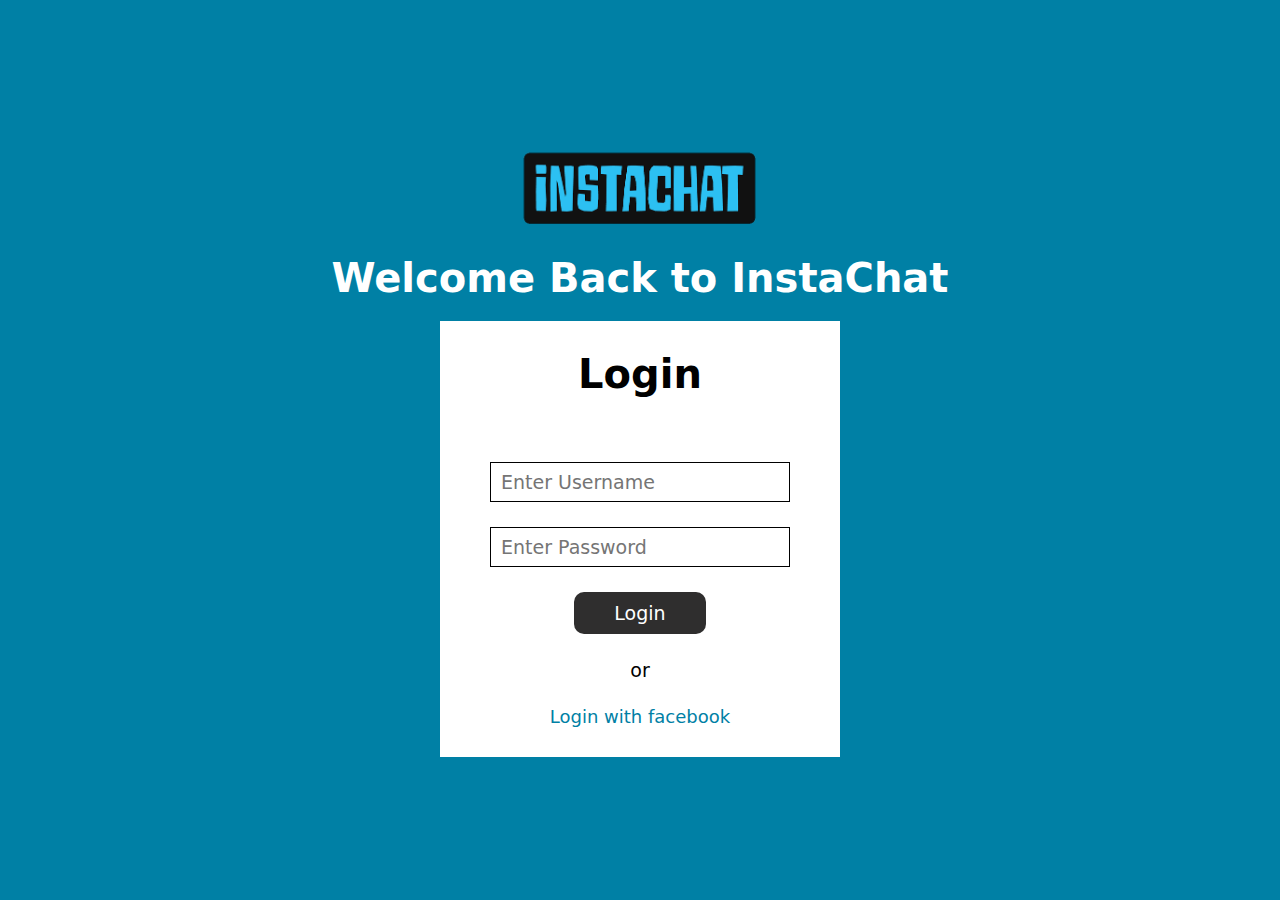
<file: index.html>
<!DOCTYPE html>
<html lang="en">

<head>
    <meta charset="UTF-8">
    <meta name="viewport" content="width=device-width, initial-scale=1.0">
    <link rel="shortcut icon" href="favicon.ico.png" type="image/x-icon">
    <link rel="stylesheet" href="css/loginPage.css">
    <title>Instachat Official</title>
</head>

<body>
    <div class="container">
        <div id="loading-line"></div>
        <div class="main">
            <img src="assets/loginPageLogo.png" alt="">
            <h1>Welcome Back to InstaChat</h1>
            <div class="login-card">
                <div class="login-text">
                    <h2>Login</h2>
                </div>
                <div>
                    <input id="username" type="text" placeholder="Enter Username">
                    <h5 id="invalid-username">Invalid Username*</h5>
                </div>
                <div>
                    <input id="password" type="password" placeholder="Enter Password">
                    <h5 id="invalid-password">Invalid Password*</h5>
                </div>
                <button id="login">Login</button>
                <p>or</p>
                <a href="">Login with facebook</a>
            </div>

        </div>
    </div>

    <script src="js/loginPage.js"></script>
</body>

</html>
</file>
<file: css/loginPage.css>
* {
    margin: 0;
    padding: 0;
    box-sizing: border-box;
    font-family: system-ui, -apple-system, BlinkMacSystemFont, 'Segoe UI', Roboto, Oxygen, Ubuntu, Cantarell, 'Open Sans', 'Helvetica Neue', sans-serif;
}


html{
    font-size: 62.5%;
}

body {
    background-color: #0080A5;
}

.container {
    width: 100vw;
    height: 100vh;
    position: relative;
}

#loading-line {
    visibility: hidden;
    position: absolute;
    width: 100vw;
    height: 1rem;
    background-color: red;
    animation: loader 2s linear infinite;
    left: 0;
}

@keyframes loader {
    0% {
        transform: scaleX(0);
        transform-origin: left;
    }

    100% {
        transform: scaleX(1);
        transform-origin: right;
    }
}

.main {
    height: 100%;
    display: flex;
    justify-content: center;
    align-items: center;
    flex-direction: column;
    gap: 2rem;
}

img {
    width: 25rem;
}

.login-card {
    display: flex;
    flex-direction: column;
    width: 40rem;
    height: fit-content;
    padding: 3rem 4rem;
    gap: 2.5rem;
    justify-content: center;
    align-items: center;
    background-color: #fff;
}

.login-card input {
    width: 30rem;
    height: 4rem;
    padding: .5rem .2rem;
    font-size: 1.9rem;
    border: 1px solid #000;
    background: transparent;
    outline: none;
}

.login-card button {
    border: none;
    background-color: rgb(47, 46, 46);
    color: white;
    width: fit-content;
    padding: 1rem 4rem;
    border-radius: 1rem;
    cursor: pointer;
    font-size: 1.9rem;
}

h1 {
    color: #fff;
    font-size: 4rem;
}

.login-text {
    width: 100%;
    display: flex;
    align-items: center;
    padding-bottom: 1rem;
    margin-bottom: 3rem;
}

#username , #password{
    padding-left: 1rem;
}
h2 {
    font-size: 4rem;
}

a {
    color: #0080A5;
    text-decoration: none;
    font-size: 1.8rem;
}

p {
    font-size: 1.9rem;
}

.login-card div {
    display: flex;
    flex-direction: column;
    gap: .5rem;
}

h5 {
    color: red;
    display: none;
}

@media (max-width : 426px) {
    h1{
        font-size: 2.9rem;
    }
    .login-card{
        width: 33rem;
    }
    .login-card input{
        width: 28rem;
    }
}
@media (max-width : 321px) {
    img{
        width: 20rem;
    }
    h1{
        font-size: 2.1rem;
    }
    .login-card{
        width: 30rem ;
    }
    .login-card input{
        width: 26rem;
    }
}
</file>
